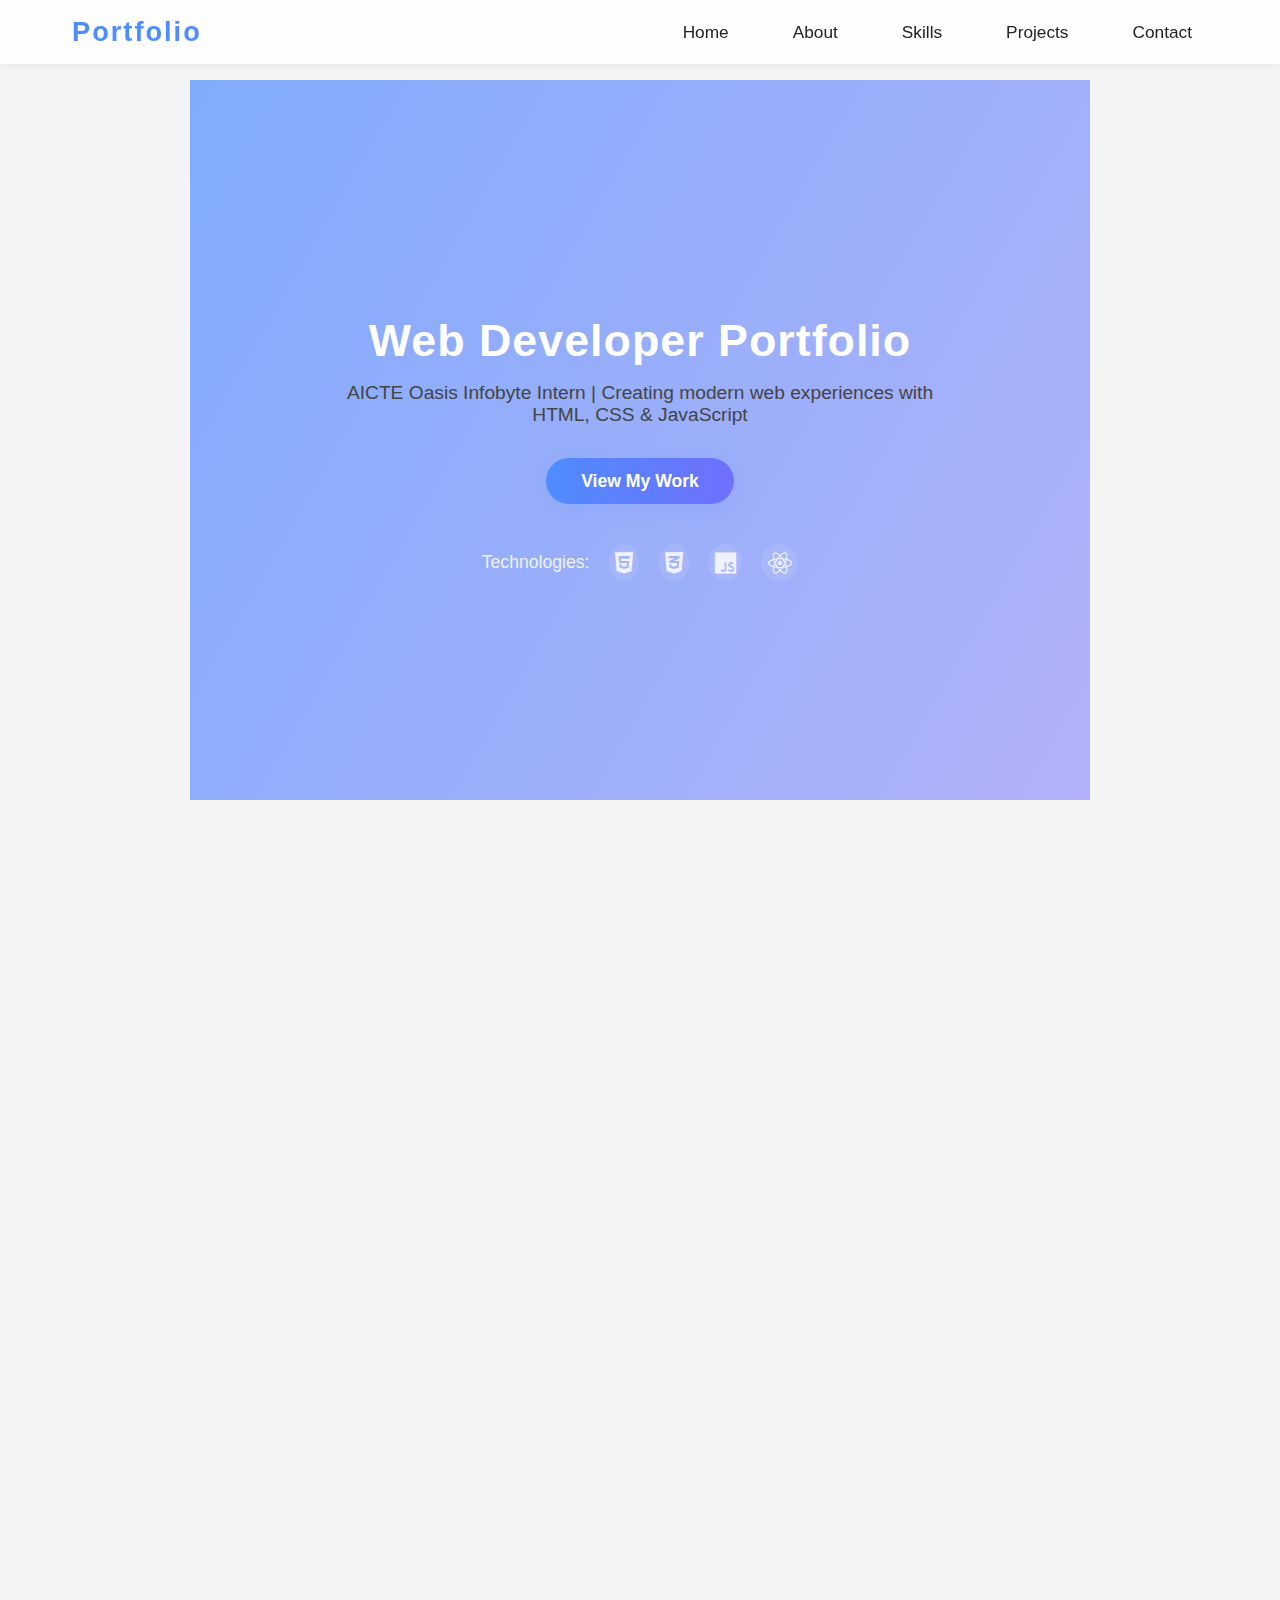
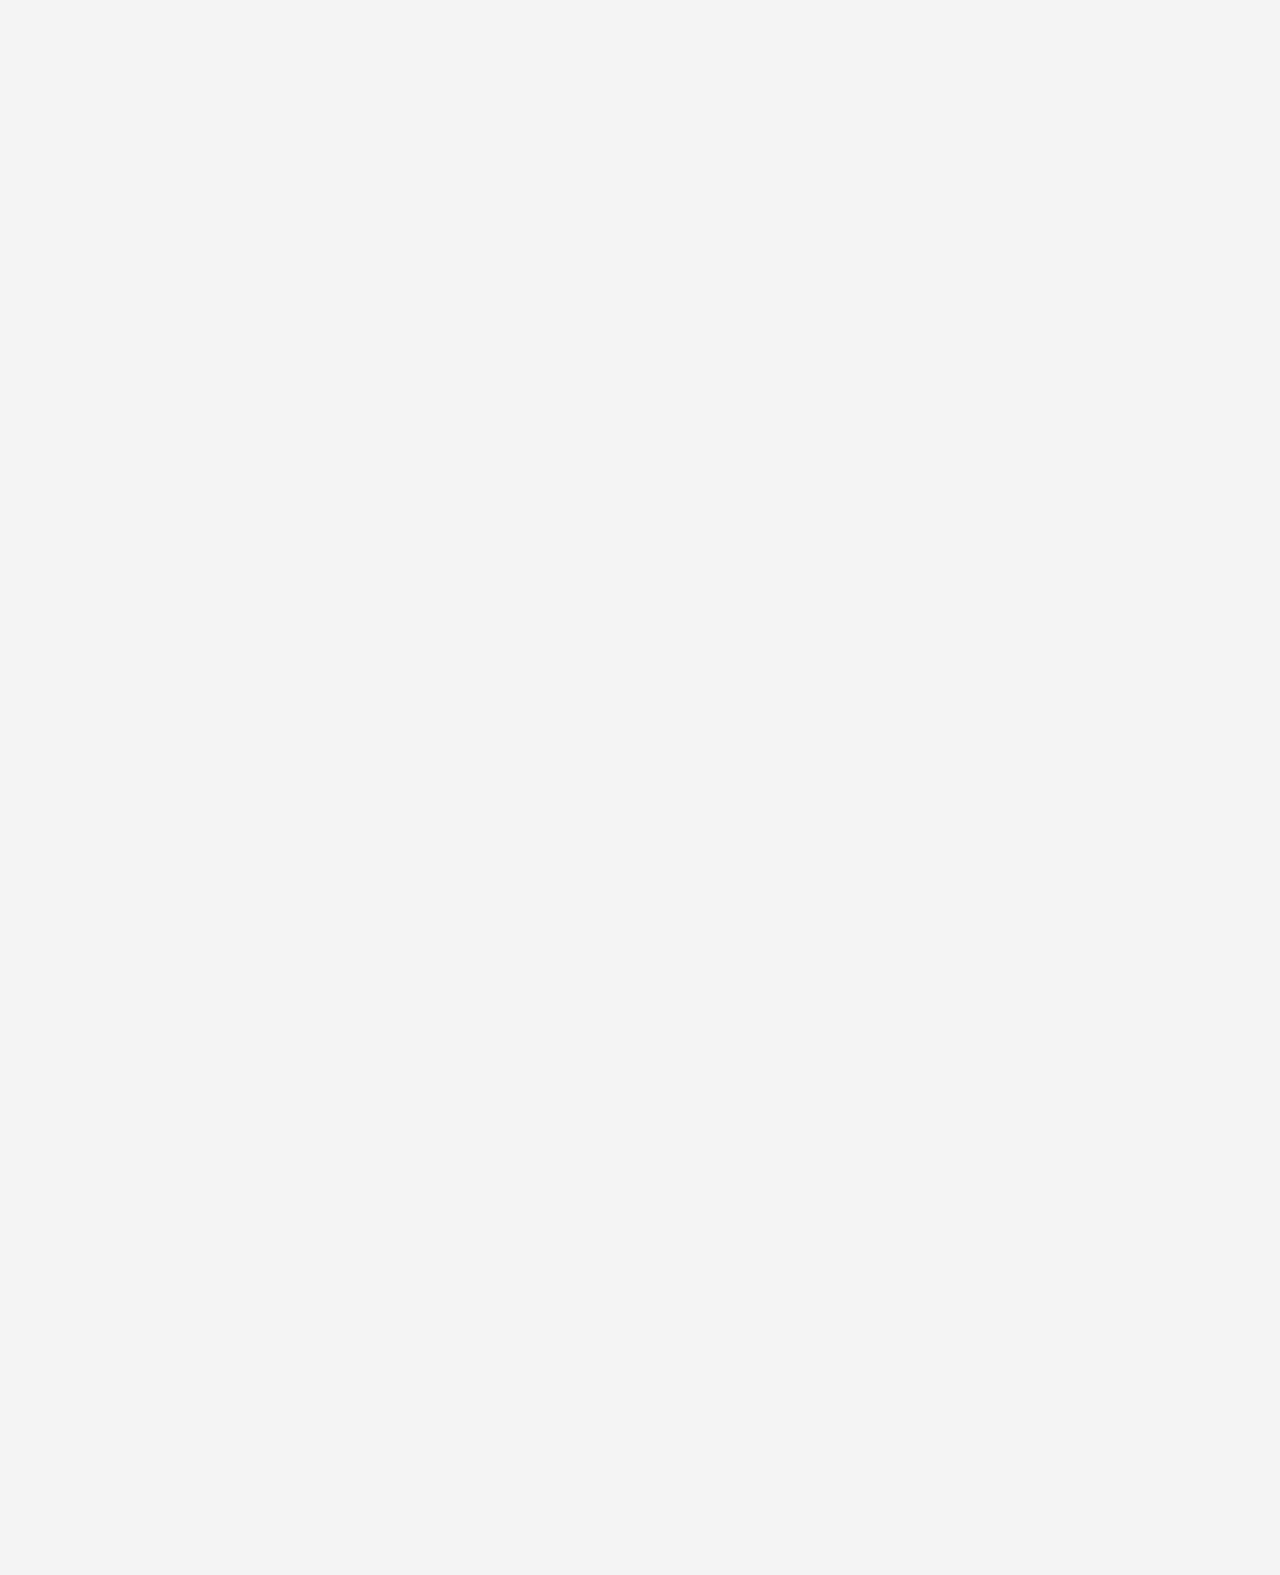
<file: index.html>
<!DOCTYPE html>
<html lang="en">
<head>
  <meta charset="UTF-8">
  <meta name="viewport" content="width=device-width, initial-scale=1.0">
  <title>Web Developer Portfolio - AICTE Oasis Infobyte Intern</title>
  <link rel="stylesheet" href="style.css">
  <link rel="stylesheet" href="https://cdnjs.cloudflare.com/ajax/libs/font-awesome/6.4.0/css/all.min.css">
</head>
<body>
  <nav class="navbar">
    <div class="navbar-container">
      <a href="#" class="logo">Portfolio</a>
      <ul class="nav-menu">
        <li class="nav-item"><a href="#home" class="nav-link">Home</a></li>
        <li class="nav-item"><a href="#about" class="nav-link">About</a></li>
        <li class="nav-item"><a href="#services" class="nav-link">Skills</a></li>
        <li class="nav-item"><a href="#portfolio" class="nav-link">Projects</a></li>
        <li class="nav-item"><a href="#contact" class="nav-link">Contact</a></li>
      </ul>
      <div class="hamburger" id="hamburger">
        <span></span>
        <span></span>
        <span></span>
      </div>
    </div>
  </nav>
  <main>
    <section id="home" class="hero-section">
      <div class="hero-overlay"></div>
      <div class="hero-content">
        <h1>Web Developer Portfolio</h1>
        <p>AICTE Oasis Infobyte Intern | Creating modern web experiences with HTML, CSS & JavaScript</p>
        <a href="#portfolio" class="hero-btn">View My Work</a>
        <div class="trusted-by">
          <span>Technologies:</span>
          <i class="fab fa-html5"></i>
          <i class="fab fa-css3-alt"></i>
          <i class="fab fa-js"></i>
          <i class="fab fa-react"></i>
        </div>
      </div>
    </section>
    <section id="about" class="fade-in">
      <h2>About Me</h2>
      <p>I'm a passionate web developer and AICTE Oasis Infobyte intern, dedicated to creating beautiful, functional, and user-friendly websites. I specialize in front-end development with a focus on responsive design and modern web technologies.</p>
      <div class="why-choose-us">
        <h3>My Strengths</h3>
        <ul>
          <li><i class="fas fa-code"></i> Clean & Efficient Code</li>
          <li><i class="fas fa-mobile-alt"></i> Responsive Design</li>
          <li><i class="fas fa-paint-brush"></i> Modern UI/UX</li>
          <li><i class="fas fa-rocket"></i> Fast Performance</li>
        </ul>
      </div>
    </section>
    <section id="services" class="fade-in">
      <h2>Technical Skills</h2>
      <div class="services-grid">
        <div class="service-card">
          <i class="fab fa-html5 service-icon"></i>
          <h4>HTML5</h4>
          <p>Semantic markup, accessibility, and modern HTML standards.</p>
        </div>
        <div class="service-card">
          <i class="fab fa-css3-alt service-icon"></i>
          <h4>CSS3</h4>
          <p>Flexbox, Grid, animations, and responsive design principles.</p>
        </div>
        <div class="service-card">
          <i class="fab fa-js service-icon"></i>
          <h4>JavaScript</h4>
          <p>ES6+, DOM manipulation, and interactive web applications.</p>
        </div>
        <div class="service-card">
          <i class="fab fa-react service-icon"></i>
          <h4>React.js</h4>
          <p>Component-based architecture and modern front-end development.</p>
        </div>
      </div>
    </section>
    <section id="portfolio" class="fade-in">
      <h2>My Projects</h2>
      <div class="services-grid">
        <div class="service-card">
          <i class="fas fa-laptop-code service-icon"></i>
          <h4>Responsive Landing Page</h4>
          <p>Complete landing page with modern design and interactive features.</p>
          <small>HTML, CSS, JavaScript</small>
        </div>
        <div class="service-card">
          <i class="fas fa-shopping-cart service-icon"></i>
          <h4>E-commerce Website</h4>
          <p>Online store with product catalog and shopping cart functionality.</p>
          <small>React, Node.js, MongoDB</small>
        </div>
        <div class="service-card">
          <i class="fas fa-tasks service-icon"></i>
          <h4>Task Management App</h4>
          <p>Todo application with drag-and-drop and local storage.</p>
          <small>JavaScript, CSS3, LocalStorage</small>
        </div>
        <div class="service-card">
          <i class="fas fa-chart-line service-icon"></i>
          <h4>Dashboard Analytics</h4>
          <p>Data visualization dashboard with charts and real-time updates.</p>
          <small>React, Chart.js, API Integration</small>
        </div>
      </div>
    </section>
    <section id="contact" class="fade-in">
      <h2>Get In Touch</h2>
      <form class="contact-form">
        <input type="text" placeholder="Your Name" required>
        <input type="email" placeholder="Your Email" required>
        <textarea placeholder="Your Message" required></textarea>
        <button type="submit">Send Message</button>
      </form>
      <div class="contact-socials">
        <a href="#" title="LinkedIn"><i class="fab fa-linkedin-in"></i></a>
        <a href="#" title="GitHub"><i class="fab fa-github"></i></a>
        <a href="#" title="Twitter"><i class="fab fa-twitter"></i></a>
        <a href="#" title="Email"><i class="fas fa-envelope"></i></a>
      </div>
    </section>
  </main>
  <script src="script.js"></script>
</body>
</html>
</file>
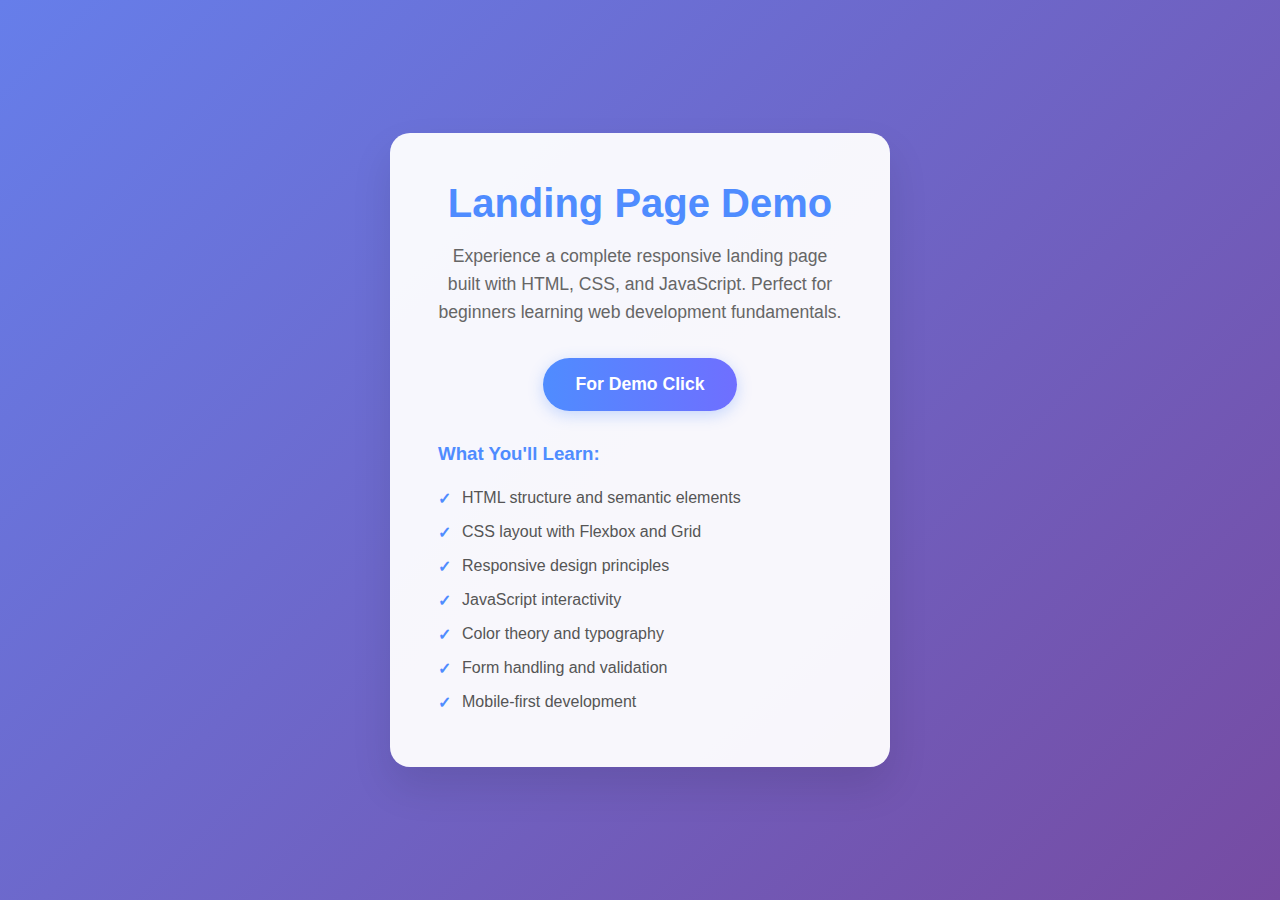
<file: demo.html>
<!DOCTYPE html>
<html lang="en">
<head>
    <meta charset="UTF-8">
    <meta name="viewport" content="width=device-width, initial-scale=1.0">
    <title>Landing Page Demo</title>
    <style>
        * {
            margin: 0;
            padding: 0;
            box-sizing: border-box;
        }
        
        body {
            font-family: 'Segoe UI', Arial, sans-serif;
            background: linear-gradient(135deg, #667eea 0%, #764ba2 100%);
            min-height: 100vh;
            display: flex;
            align-items: center;
            justify-content: center;
            padding: 2rem;
        }
        
        .demo-container {
            background: rgba(255, 255, 255, 0.95);
            border-radius: 20px;
            padding: 3rem;
            text-align: center;
            box-shadow: 0 20px 40px rgba(0, 0, 0, 0.1);
            max-width: 500px;
            width: 100%;
        }
        
        h1 {
            color: #4f8cff;
            margin-bottom: 1rem;
            font-size: 2.5rem;
        }
        
        p {
            color: #666;
            margin-bottom: 2rem;
            font-size: 1.1rem;
            line-height: 1.6;
        }
        
        .demo-btn {
            display: inline-block;
            background: linear-gradient(90deg, #4f8cff, #6f6fff);
            color: white;
            padding: 1rem 2rem;
            text-decoration: none;
            border-radius: 50px;
            font-weight: bold;
            font-size: 1.1rem;
            transition: transform 0.3s, box-shadow 0.3s;
            box-shadow: 0 4px 15px rgba(79, 140, 255, 0.3);
        }
        
        .demo-btn:hover {
            transform: translateY(-3px);
            box-shadow: 0 8px 25px rgba(79, 140, 255, 0.4);
        }
        
        .features {
            margin-top: 2rem;
            text-align: left;
        }
        
        .features h3 {
            color: #4f8cff;
            margin-bottom: 1rem;
        }
        
        .features ul {
            list-style: none;
            color: #555;
        }
        
        .features li {
            padding: 0.5rem 0;
            position: relative;
            padding-left: 1.5rem;
        }
        
        .features li::before {
            content: "✓";
            color: #4f8cff;
            font-weight: bold;
            position: absolute;
            left: 0;
        }
    </style>
</head>
<body>
    <div class="demo-container">
        <h1>Landing Page Demo</h1>
        <p>Experience a complete responsive landing page built with HTML, CSS, and JavaScript. Perfect for beginners learning web development fundamentals.</p>
        
        <a href="index.html" class="demo-btn">For Demo Click</a>
        
        <div class="features">
            <h3>What You'll Learn:</h3>
            <ul>
                <li>HTML structure and semantic elements</li>
                <li>CSS layout with Flexbox and Grid</li>
                <li>Responsive design principles</li>
                <li>JavaScript interactivity</li>
                <li>Color theory and typography</li>
                <li>Form handling and validation</li>
                <li>Mobile-first development</li>
            </ul>
        </div>
    </div>
</body>
</html>
</file>
<file: style.css>
/* Reset some default styles */
* {
  margin: 0;
  padding: 0;
  box-sizing: border-box;
}

html {
  scroll-behavior: smooth;
}

body {
  font-family: 'Segoe UI', Arial, sans-serif;
  background: #f4f4f4;
}

.navbar {
  position: fixed;
  top: 0;
  left: 0;
  width: 100%;
  background: rgba(255, 255, 255, 0.85);
  box-shadow: 0 2px 8px rgba(0,0,0,0.05);
  backdrop-filter: blur(8px);
  transition: background 0.3s, box-shadow 0.3s;
  z-index: 1000;
}

.navbar.scrolled {
  background: linear-gradient(90deg, #4f8cff 0%, #6f6fff 100%);
  box-shadow: 0 4px 24px rgba(79,140,255,0.15);
}

.navbar-container {
  max-width: 1200px;
  margin: 0 auto;
  display: flex;
  align-items: center;
  justify-content: space-between;
  padding: 1rem 2rem;
}

.logo {
  font-size: 1.7rem;
  font-weight: bold;
  color: #4f8cff;
  text-decoration: none;
  letter-spacing: 2px;
  transition: color 0.3s;
}

.navbar.scrolled .logo {
  color: #fff;
}

.nav-menu {
  list-style: none;
  display: flex;
  gap: 2rem;
  align-items: center;
}

.nav-link {
  color: #222;
  text-decoration: none;
  font-size: 1.08rem;
  padding: 0.5rem 1rem;
  border-radius: 4px;
  position: relative;
  transition: background 0.3s, color 0.3s;
  overflow: hidden;
}

.nav-link::after {
  content: '';
  display: block;
  position: absolute;
  left: 50%;
  bottom: 0;
  width: 0;
  height: 3px;
  background: linear-gradient(90deg, #4f8cff, #6f6fff);
  border-radius: 2px;
  transition: width 0.3s cubic-bezier(.4,2,.6,1), left 0.3s cubic-bezier(.4,2,.6,1);
}

.nav-link:hover::after,
.nav-link:focus::after {
  width: 100%;
  left: 0;
}

.nav-link:hover,
.nav-link:focus {
  background: rgba(79,140,255,0.08);
  color: #4f8cff;
}

.navbar.scrolled .nav-link {
  color: #fff;
}

.navbar.scrolled .nav-link:hover,
.navbar.scrolled .nav-link:focus {
  background: rgba(255,255,255,0.15);
  color: #fff;
}

.navbar.scrolled .nav-link::after {
  background: #fff;
}

.hamburger {
  display: none;
  flex-direction: column;
  cursor: pointer;
  gap: 5px;
  margin-left: 1.5rem;
}
.hamburger span {
  display: block;
  width: 28px;
  height: 3px;
  background: #4f8cff;
  border-radius: 2px;
  transition: all 0.3s;
}

/* Hamburger active state */
.hamburger.active span:nth-child(1) {
  transform: translateY(8px) rotate(45deg);
}
.hamburger.active span:nth-child(2) {
  opacity: 0;
}
.hamburger.active span:nth-child(3) {
  transform: translateY(-8px) rotate(-45deg);
}

/* Mobile nav */
@media (max-width: 900px) {
  .navbar-container {
    padding: 1rem;
  }
  .nav-menu {
    position: absolute;
    top: 100%;
    left: 0;
    right: 0;
    background: rgba(255,255,255,0.98);
    flex-direction: column;
    gap: 0;
    width: 100%;
    max-height: 0;
    overflow: hidden;
    box-shadow: 0 8px 24px rgba(0,0,0,0.08);
    transition: max-height 0.4s cubic-bezier(.4,2,.6,1);
  }
  .nav-menu.open {
    max-height: 400px;
    padding-bottom: 1rem;
  }
  .nav-link {
    width: 100%;
    padding: 1rem 2rem;
    color: #4f8cff;
    background: none;
    text-align: left;
    font-size: 1.1rem;
  }
  .navbar.scrolled .nav-menu {
    background: linear-gradient(90deg, #4f8cff 0%, #6f6fff 100%);
  }
  .hamburger {
    display: flex;
  }
}

main {
  margin-top: 80px;
  padding: 0;
}

.hero-section {
  position: relative;
  min-height: 80vh;
  display: flex;
  align-items: center;
  justify-content: center;
  background: url('https://images.unsplash.com/photo-1506744038136-46273834b3fb?auto=format&fit=crop&w=1200&q=80') center/cover no-repeat;
  overflow: hidden;
}
.hero-overlay {
  position: absolute;
  inset: 0;
  background: linear-gradient(120deg, rgba(79,140,255,0.7) 0%, rgba(111,111,255,0.5) 100%);
  z-index: 1;
}
.hero-content {
  position: relative;
  z-index: 2;
  color: #fff;
  text-align: center;
  max-width: 600px;
  margin: 0 auto;
  animation: fadeInUp 1s;
}
.hero-content h1 {
  font-size: 2.8rem;
  margin-bottom: 1rem;
  letter-spacing: 1px;
}
.hero-content p {
  font-size: 1.2rem;
  margin-bottom: 2rem;
}
.hero-btn {
  display: inline-block;
  padding: 0.8rem 2.2rem;
  background: linear-gradient(90deg, #4f8cff, #6f6fff);
  color: #fff;
  font-size: 1.1rem;
  border: none;
  border-radius: 30px;
  text-decoration: none;
  font-weight: 600;
  box-shadow: 0 4px 16px rgba(79,140,255,0.15);
  transition: background 0.3s, transform 0.2s;
}
.hero-btn:hover {
  background: linear-gradient(90deg, #6f6fff, #4f8cff);
  transform: translateY(-2px) scale(1.04);
}

section {
  min-height: 60vh;
  padding: 3rem 0 2rem 0;
  max-width: 900px;
  margin: 0 auto;
  text-align: center;
}
section h2 {
  font-size: 2rem;
  color: #4f8cff;
  margin-bottom: 1rem;
}
section p {
  color: #444;
  font-size: 1.1rem;
}

.fade-in {
  opacity: 0;
  transform: translateY(40px);
  transition: opacity 0.8s, transform 0.8s;
}
.fade-in.visible {
  opacity: 1;
  transform: translateY(0);
}

@keyframes fadeInUp {
  from { opacity: 0; transform: translateY(40px); }
  to { opacity: 1; transform: translateY(0); }
} 

.trusted-by {
  margin-top: 2.5rem;
  color: #fff;
  font-size: 1.1rem;
  display: flex;
  align-items: center;
  gap: 1.2rem;
  justify-content: center;
  opacity: 0.85;
}
.trusted-by i {
  font-size: 1.5rem;
  color: #fff;
  background: rgba(255,255,255,0.12);
  border-radius: 50%;
  padding: 0.4rem;
  transition: background 0.3s, color 0.3s;
}
.trusted-by i:hover {
  background: #fff;
  color: #4f8cff;
}

.why-choose-us {
  margin: 2.5rem auto 0 auto;
  max-width: 500px;
  background: #f8faff;
  border-radius: 16px;
  box-shadow: 0 2px 12px rgba(79,140,255,0.07);
  padding: 1.5rem 2rem;
}
.why-choose-us h3 {
  color: #4f8cff;
  margin-bottom: 1rem;
  font-size: 1.2rem;
  letter-spacing: 1px;
}
.why-choose-us ul {
  list-style: none;
  padding: 0;
  display: grid;
  grid-template-columns: 1fr 1fr;
  gap: 0.7rem 1.5rem;
}
.why-choose-us li {
  font-size: 1.05rem;
  color: #333;
  display: flex;
  align-items: center;
  gap: 0.6rem;
}
.why-choose-us i {
  color: #4f8cff;
  font-size: 1.1rem;
}

.services-grid {
  display: grid;
  grid-template-columns: repeat(auto-fit, minmax(220px, 1fr));
  gap: 2rem;
  margin-top: 2.5rem;
}
.service-card {
  background: #fff;
  border-radius: 16px;
  box-shadow: 0 2px 16px rgba(79,140,255,0.07);
  padding: 2rem 1.2rem 1.5rem 1.2rem;
  text-align: center;
  transition: transform 0.2s, box-shadow 0.2s;
  position: relative;
  overflow: hidden;
}
.service-card:hover {
  transform: translateY(-6px) scale(1.03);
  box-shadow: 0 8px 32px rgba(79,140,255,0.13);
}
.service-icon {
  font-size: 2.2rem;
  color: #4f8cff;
  margin-bottom: 1rem;
  background: linear-gradient(90deg, #4f8cff22, #6f6fff22);
  border-radius: 50%;
  padding: 0.7rem;
}
.service-card h4 {
  color: #4f8cff;
  margin-bottom: 0.7rem;
  font-size: 1.15rem;
}
.service-card p {
  color: #555;
  font-size: 1rem;
}
.service-card small {
  display: block;
  color: #4f8cff;
  font-size: 0.85rem;
  font-weight: 600;
  margin-top: 0.5rem;
  opacity: 0.8;
}

.contact-form {
  margin: 2.5rem auto 1.5rem auto;
  max-width: 400px;
  display: flex;
  flex-direction: column;
  gap: 1rem;
}
.contact-form input,
.contact-form textarea {
  padding: 0.9rem 1.1rem;
  border: 1px solid #dbeafe;
  border-radius: 8px;
  font-size: 1rem;
  font-family: inherit;
  background: #f8faff;
  resize: none;
  transition: border 0.2s;
}
.contact-form input:focus,
.contact-form textarea:focus {
  border: 1.5px solid #4f8cff;
  outline: none;
}
.contact-form button {
  background: linear-gradient(90deg, #4f8cff, #6f6fff);
  color: #fff;
  border: none;
  border-radius: 30px;
  padding: 0.8rem 2rem;
  font-size: 1.08rem;
  font-weight: 600;
  cursor: pointer;
  transition: background 0.3s, transform 0.2s;
}
.contact-form button:hover {
  background: linear-gradient(90deg, #6f6fff, #4f8cff);
  transform: translateY(-2px) scale(1.04);
}

.contact-socials {
  display: flex;
  justify-content: center;
  gap: 1.2rem;
  margin-top: 1.5rem;
}
.contact-socials a {
  color: #4f8cff;
  font-size: 1.5rem;
  background: #f8faff;
  border-radius: 50%;
  padding: 0.6rem;
  transition: background 0.3s, color 0.3s, transform 0.2s;
  display: flex;
  align-items: center;
  justify-content: center;
}
.contact-socials a:hover {
  background: #4f8cff;
  color: #fff;
  transform: scale(1.12);
}

@media (max-width: 600px) {
  .why-choose-us ul {
    grid-template-columns: 1fr;
  }
  .services-grid {
    grid-template-columns: 1fr;
  }
  .trusted-by {
    flex-direction: column;
    gap: 0.5rem;
  }
}
</file>
